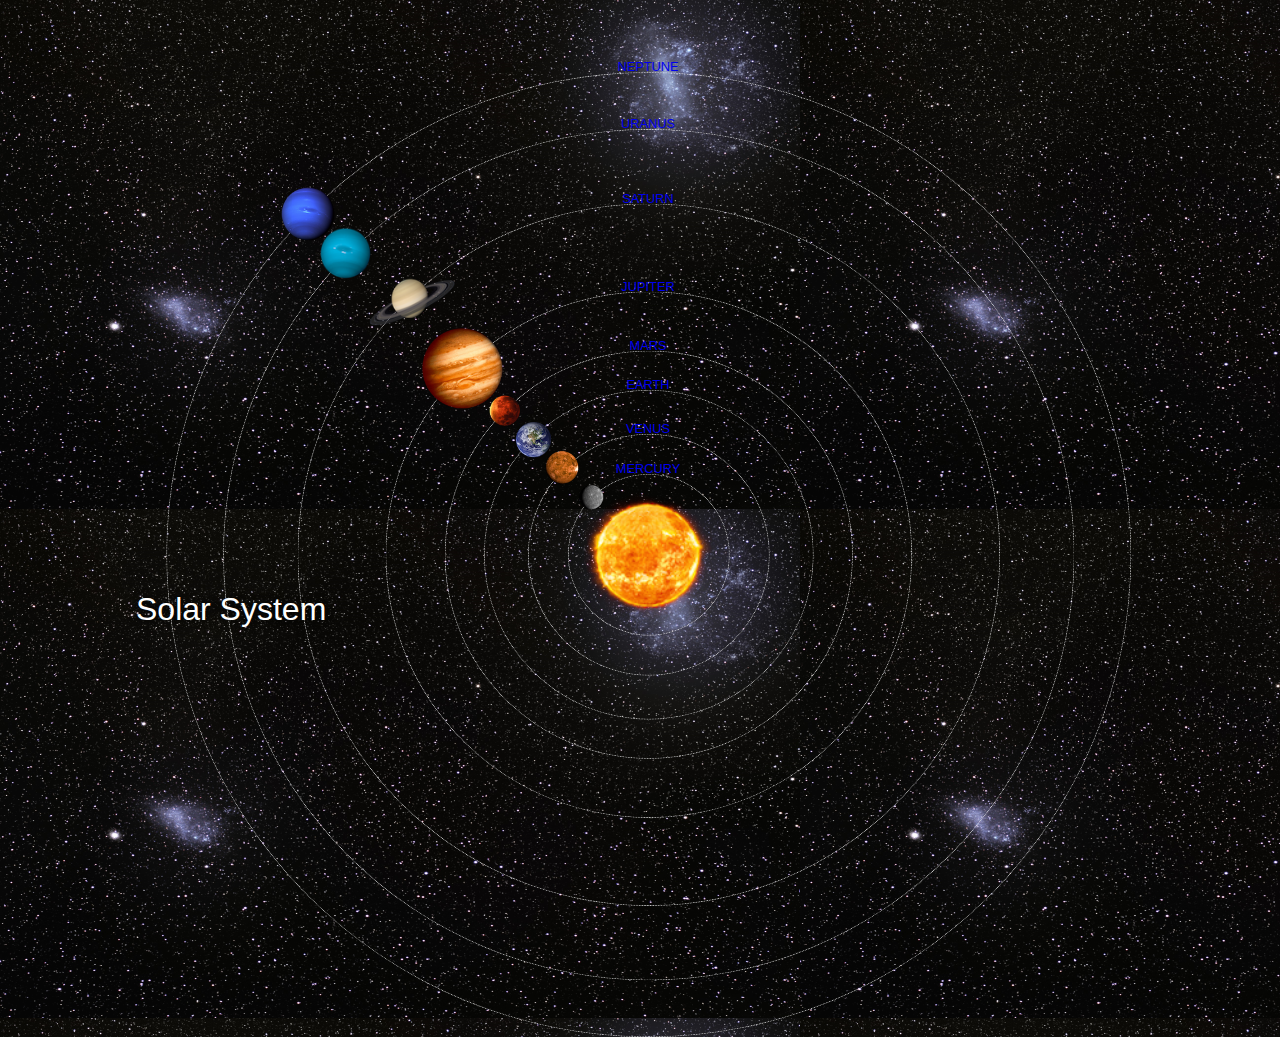
<file: index.html>
<!DOCTYPE html>
<html>
      <head>
           <title>Solar System</title>
           <link rel="stylesheet" href="style.css" />
    </head>
    <body>
         <div id="container">
               <h1>Solar System</h1>
               <a href="sun.html"><img src="images/sun.png" id="sun"/></a>
             
             <div id="neptune-orbit">
                     <a href="neptune.html"><img src="images/neptune.png" id="neptune"/></a>
             </div>
             <div id="neptune-label" class="label-box">
               <a href="neptune.html">NEPTUNE</a>
             </div>
             
             
            <div id="uranus-orbit">
                <a href="uranus.html"><img src="images/uranus.png" id="uranus"/></a>
             </div>
                <div id="uranus-label" class="label-box">
                      <a href="uranus.html">URANUS</a>
             </div>
             
              <div id="saturn-orbit">
                <a href="saturn.html"><img src="images/saturn.png" id="saturn"/></a>
             </div>
                <div id="saturn-label" class="label-box">
                      <a href="saturn.html">SATURN</a>
             </div>
             
             <div id="jupiter-orbit">
                <a href="jupiter.html"><img src="images/jupiter.png" id="jupiter"/></a>
             </div>
                <div id="jupiter-label" class="label-box">
                      <a href="jupiter.html">JUPITER</a>
             </div>
                
             
             <div id="mars-orbit">
                <a href="mars.html"><img src="images/mars.png" id="mars"/></a>
             </div>
                <div id="mars-label" class="label-box">
                      <a href="mars.html">MARS</a>
             </div>
             
             
             <div id="earth-orbit">
                <a href="earth.html"><img src="images/earth.png" id="earth"/></a>
             </div>
                <div id="earth-label" class="label-box">
                      <a href="earth.html">EARTH</a>
             </div>
             
             
             <div id="venus-orbit">
                <a href="venus.html"><img src="images/venus.png" id="venus"/></a>
             </div>
                <div id="venus-label" class="label-box">
                      <a href="venus.html">VENUS</a>
             </div>
             
             
              <div id="mercury-orbit">
                <a href="mercury.html"><img src="images/mercury.png" id="mercury"/></a>
             </div>
                <div id="mercury-label" class="label-box">
                      <a href="mercury.html">MERCURY</a>
             </div>
             
 
             
        </div>
    </body>
</html>
</file>
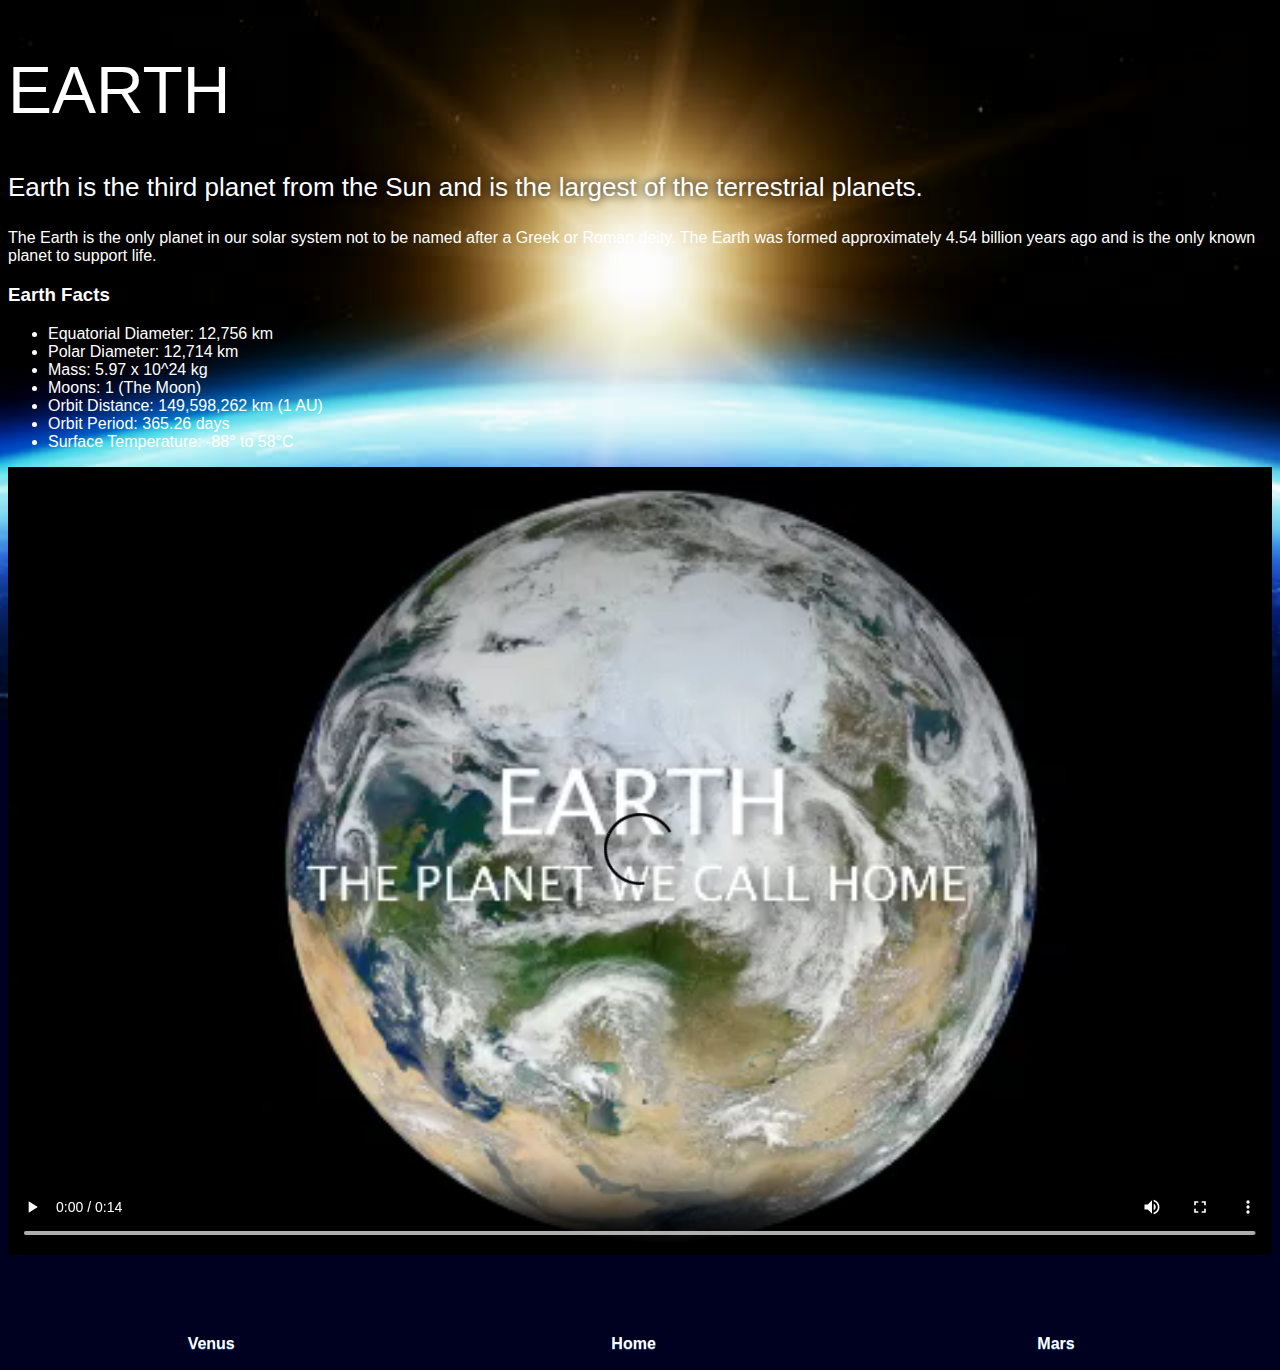
<file: earth.html>
<!DOCTYPE html>
<html>
      <head>
           <title>Solar System</title>
          <link rel="stylesheet" href="style-pages.css">
      </head>
      <body>
          <div id="main">
               <div id="content">
                   
              <h1>Earth</h1>
                <p class="intro">
                    Earth is the third planet from the Sun and is the largest of the terrestrial planets. 
                </p>             

                <p>
                    The Earth is the only planet in our solar system not to be named after a Greek or Roman deity. The Earth was formed approximately 4.54 billion years ago and is the only known planet to support life.
                </p>

                <h3>Earth Facts</h3>
                <ul>
                    <li>Equatorial Diameter:	12,756 km</li>
                    <li>Polar Diameter:	12,714 km</li>
                    <li>Mass:	5.97 x 10^24 kg</li>
                    <li>Moons:	1 (The Moon)</li>
                    <li>Orbit Distance:	149,598,262 km (1 AU)</li>
                    <li>Orbit Period:	365.26 days</li>
                    <li>Surface Temperature:	-88&deg; to 58&deg;C</li>
                </ul>
                <video id="video" controls>
                    <source src="videos/earth-video.mp4" type="video/mp4">
                </video>
              
              </div>
          
            <div id="tabs-bottom">
              <a href="venus.html">Venus</a>
              <a href="index.html">Home</a>
              <a href="mars.html">Mars</a>
              
            </div>
          
          </div>
           
      </body>
</html>
</file>
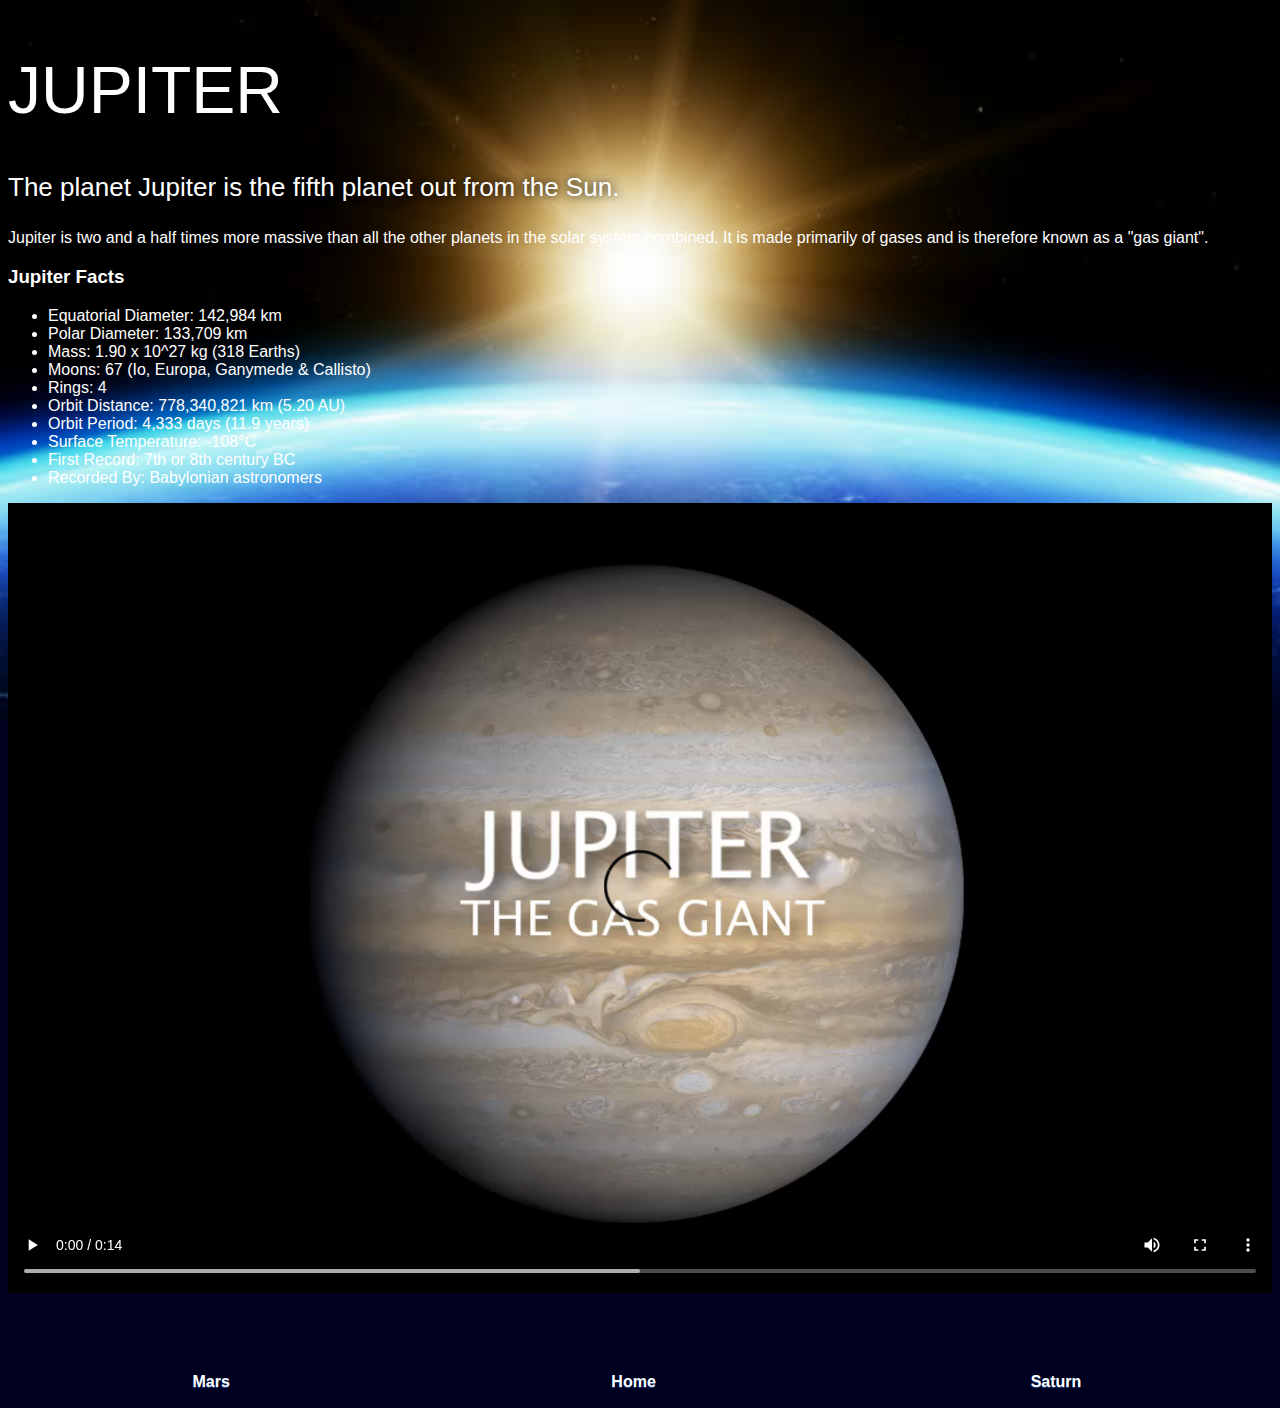
<file: jupiter.html>
<!DOCTYPE html>
<html>
      <head>
           <title>Solar System</title>
          <link rel="stylesheet" href="style-pages.css">
      </head>
      <body>
          <div id="main">
               <div id="content">
                   
              <h1>Jupiter</h1>
                <p class="intro">
                    The planet Jupiter is the fifth planet out from the Sun.
                </p>             

                <p>
                    Jupiter is two and a half times more massive than all the other planets in the solar system combined. It is made primarily of gases and is therefore known as a "gas giant".
                </p>

                <h3>Jupiter Facts</h3>
                <ul>
                    <li>Equatorial Diameter:	142,984 km</li>
                    <li>Polar Diameter:	133,709 km</li>
                    <li>Mass:	1.90 x 10^27 kg (318 Earths)</li>
                    <li>Moons:	67 (Io, Europa, Ganymede & Callisto)</li>
                    <li>Rings:	4</li>
                    <li>Orbit Distance:	778,340,821 km (5.20 AU)</li>
                    <li>Orbit Period:	4,333 days (11.9 years)</li>
                    <li>Surface Temperature:	-108&deg;C</li>
                    <li>First Record:	7th or 8th century BC</li>
                    <li>Recorded By:	Babylonian astronomers</li>
                </ul>
                <video id="video" controls>
                    <source src="videos/jupiter-video.mp4" type="video/mp4">
                </video>
 
              </div>
          
            <div id="tabs-bottom">
              <a href="mars.html">Mars</a>
              <a href="index.html">Home</a>
              <a href="saturn.html">Saturn</a>
              
            </div>
          
          </div>
           
      </body>
</html>
</file>
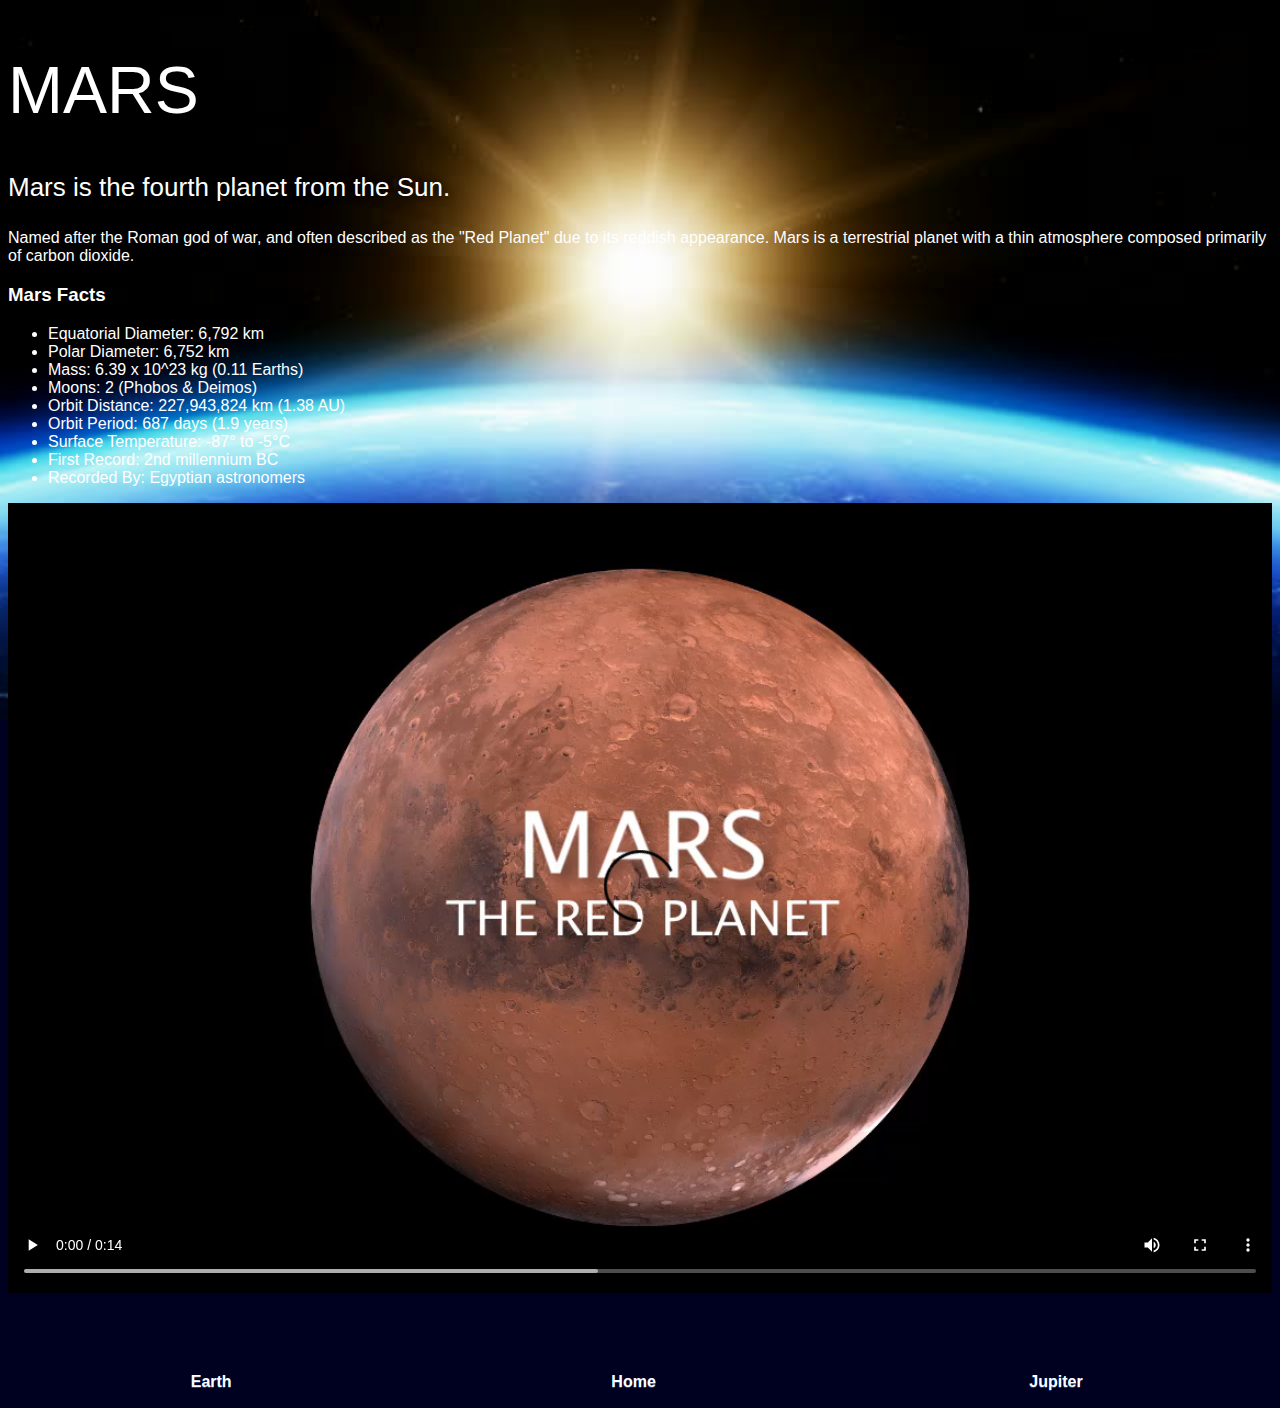
<file: mars.html>
<!DOCTYPE html>
<html>
      <head>
           <title>Solar System</title>
          <link rel="stylesheet" href="style-pages.css">
      </head>
      <body>
          <div id="main">
               <div id="content">
              <h1>Mars</h1>
                   
                <p class="intro">
                    Mars is the fourth planet from the Sun.  
                </p>             

                <p>
                    Named after the Roman god of war, and often described as the "Red Planet" due to its reddish appearance. Mars is a terrestrial planet with a thin atmosphere composed primarily of carbon dioxide.
                </p>

                <h3>Mars Facts</h3>
                <ul>
                    <li>Equatorial Diameter:	6,792 km</li>
                    <li>Polar Diameter:	6,752 km</li>
                    <li>Mass:	6.39 x 10^23 kg (0.11 Earths)</li>
                    <li>Moons:	2 (Phobos & Deimos)</li>
                    <li>Orbit Distance:	227,943,824 km (1.38 AU)</li>
                    <li>Orbit Period:	687 days (1.9 years)</li>
                    <li>Surface Temperature:	-87&deg; to -5&deg;C</li>
                    <li>First Record:	2nd millennium BC</li>
                    <li>Recorded By:	Egyptian astronomers</li>
                </ul>
                <video id="video" controls>
                    <source src="videos/mars-video.mp4" type="video/mp4">
                </video>
              </div>
            
            <div id="tabs-bottom">
              <a href="earth.html">Earth</a>
              <a href="index.html">Home</a>
              <a href="jupiter.html">Jupiter</a>
              
            </div>
          
          </div>
           
      </body>
</html>
</file>
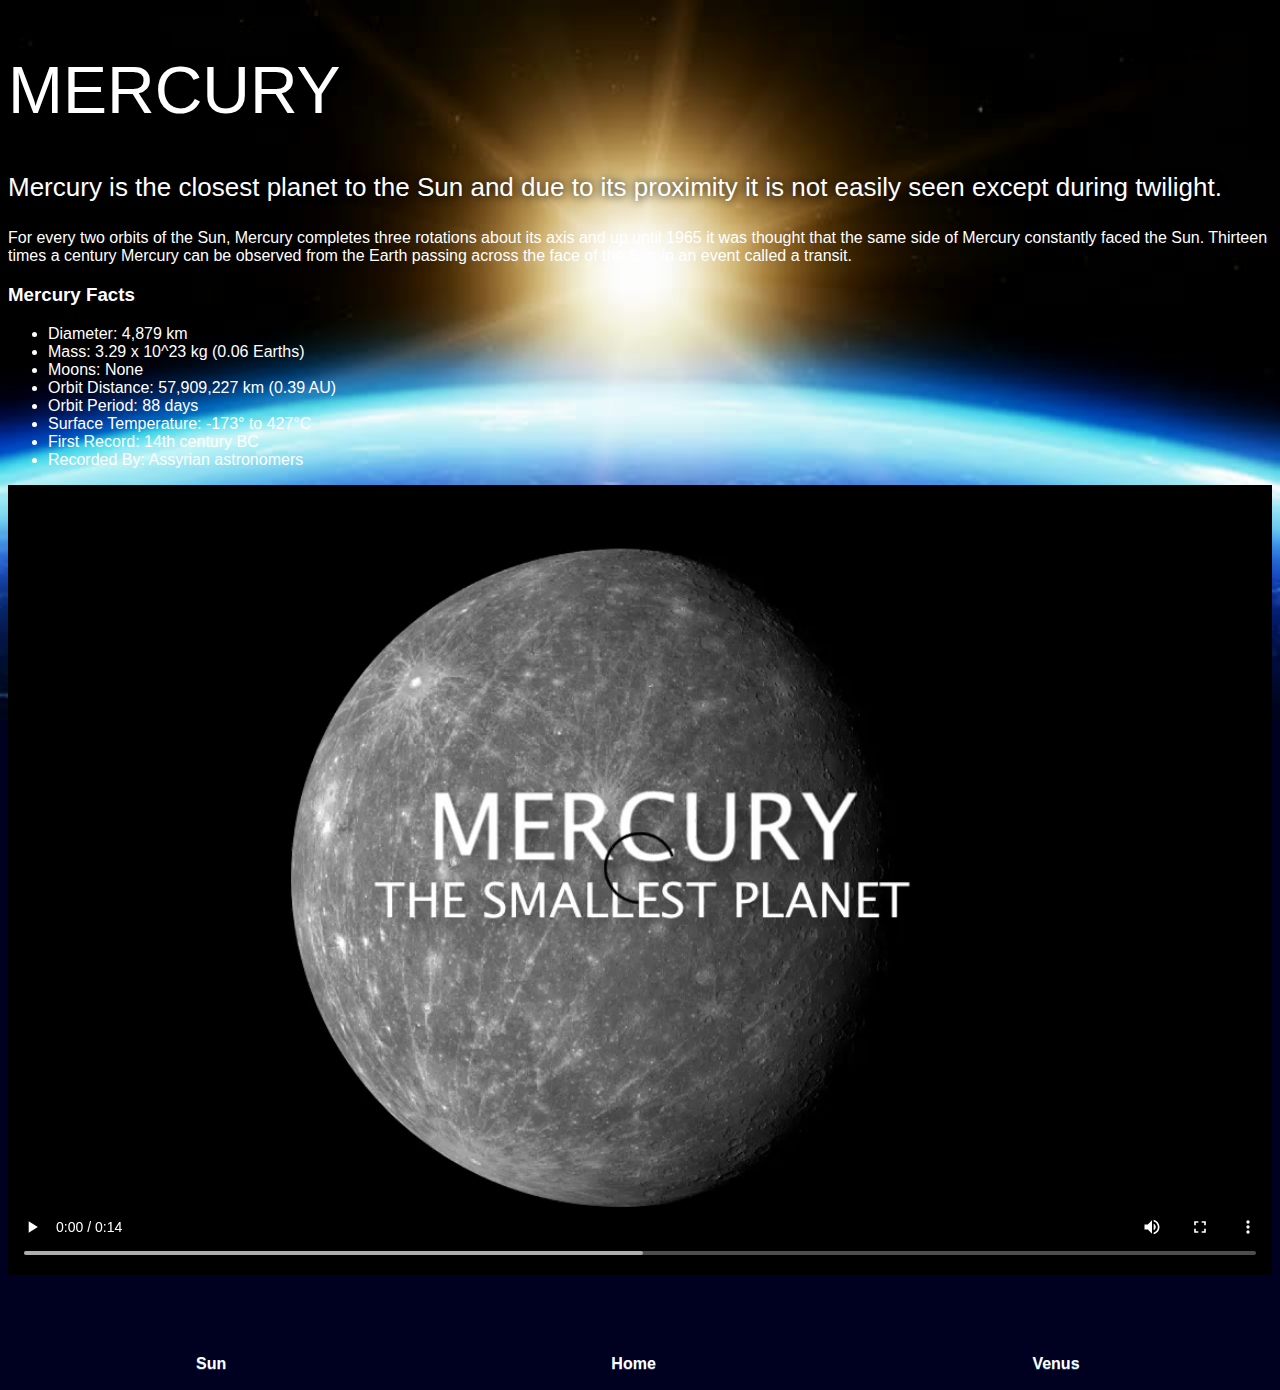
<file: mercury.html>
<!DOCTYPE html>
<html>
      <head>
           <title>Solar System</title>
          <link rel="stylesheet" href="style-pages.css">
      </head>
      <body>
           <div id="main">
               <div id="content">
               <h1>Mercury</h1>
                <p class="intro">
                    Mercury is the closest planet to the Sun and due to its proximity it is not easily seen except during twilight. 
                </p>             

                <p>
                    For every two orbits of the Sun, Mercury completes three rotations about its axis and up until 1965 it was thought that the same side of Mercury constantly faced the Sun. Thirteen times a century Mercury can be observed from the Earth passing across the face of the Sun in an event called a transit.
                </p>

                <h3>Mercury Facts</h3>
                <ul>
                    <li>Diameter:	4,879 km</li>
                    <li>Mass:	3.29 x 10^23 kg (0.06 Earths)</li>
                    <li>Moons:	None</li>
                    <li>Orbit Distance:	57,909,227 km (0.39 AU)</li>
                    <li>Orbit Period:	88 days</li>
                    <li>Surface Temperature:	-173&deg; to 427&deg;C</li>
                    <li>First Record:	14th century BC</li>
                    <li>Recorded By:	Assyrian astronomers</li>
                </ul>
                <video id="video" controls>
                    <source src="videos/mercury-video.mp4" type="video/mp4">
                </video>
                      </div>
                      
                <div id="tabs-bottom">
                  <a href="sun.html">Sun</a>
                  <a href="index.html">Home</a>
                  <a href="venus.html">Venus</a>   
               </div>
          </div>
          
      </body>
</html>
</file>
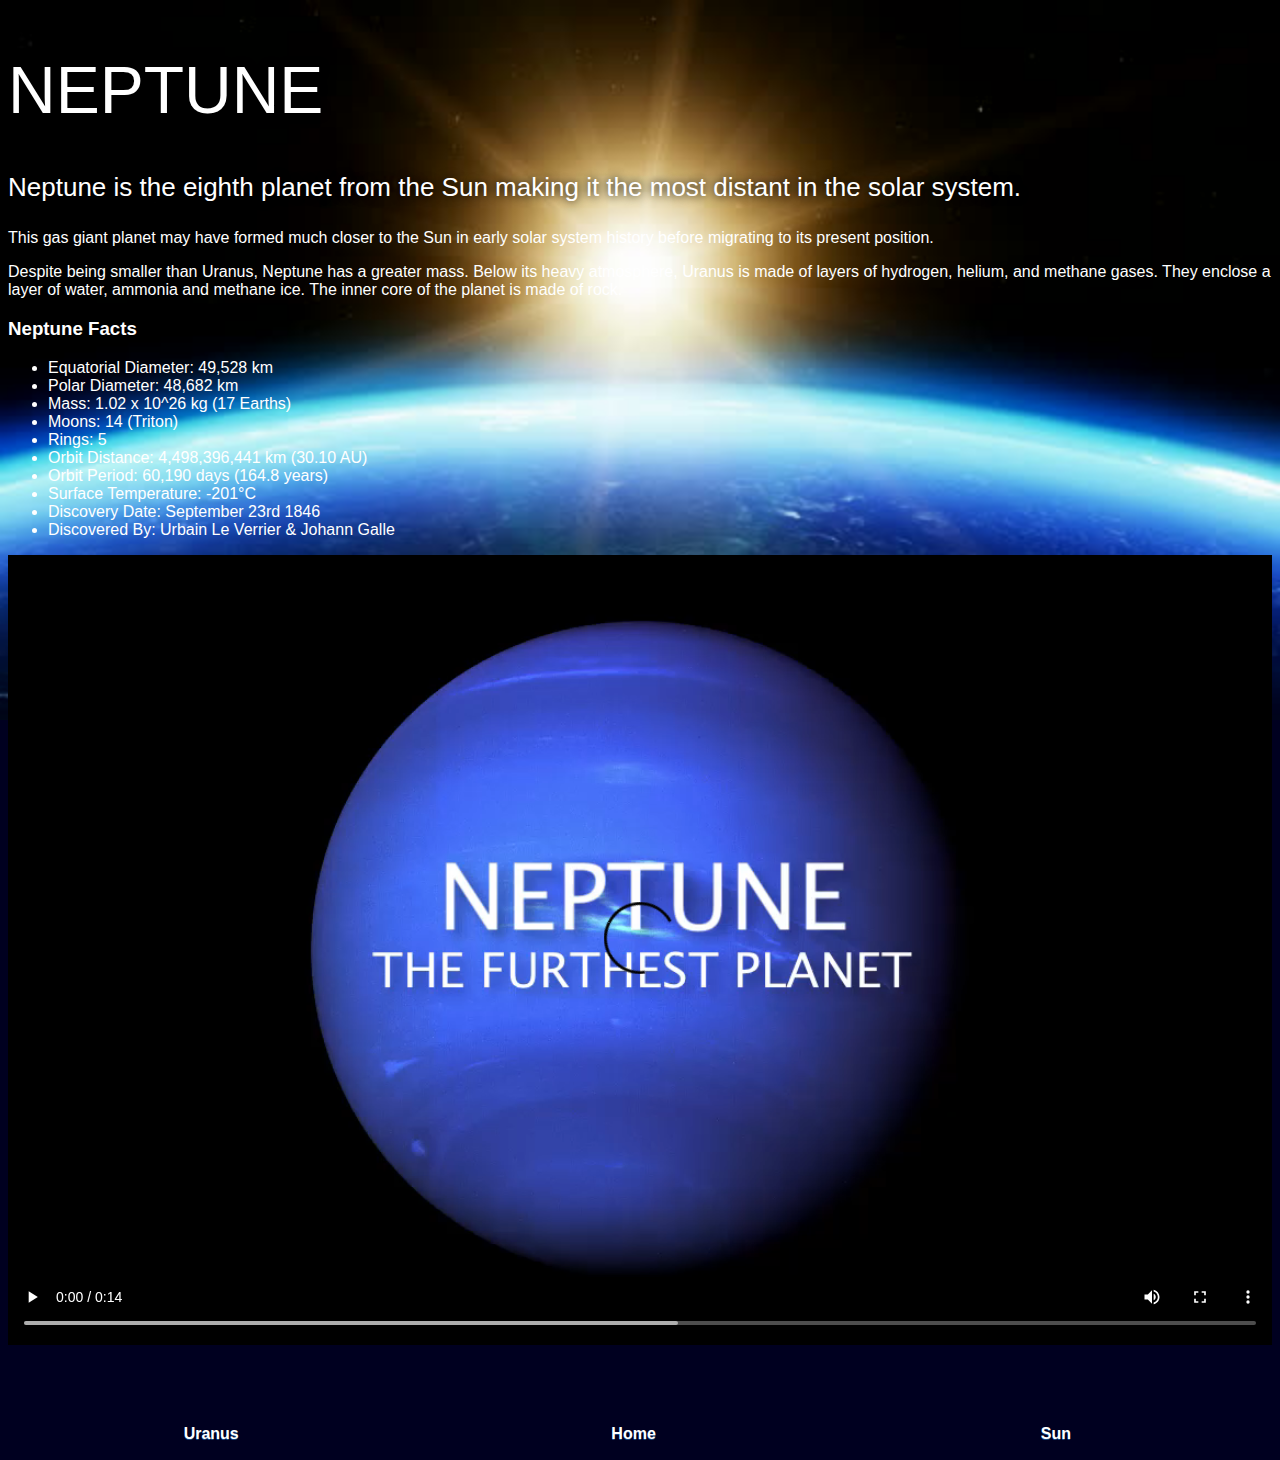
<file: neptune.html>
<!DOCTYPE html>
<html>
      <head>
           <title>Solar System</title>
          <link rel="stylesheet" href="style-pages.css">
      </head>
      <body>
          <div id="main">
               <div id="content">
                   
              <h1>Neptune</h1>
                <p class="intro">
                    Neptune is the eighth planet from the Sun making it the most distant in the solar system. 
                </p>             
                <p>
                    This gas giant planet may have formed much closer to the Sun in early solar system history before migrating to its present position.</p>

                <p>Despite being smaller than Uranus, Neptune has a greater mass. Below its heavy atmosphere, Uranus is made of layers of hydrogen, helium, and methane gases. They enclose a layer of water, ammonia and methane ice. The inner core of the planet is made of rock.</p>

                <h3>Neptune Facts</h3>
                <ul>
                    <li>Equatorial Diameter:	49,528 km</li>
                    <li>Polar Diameter:	48,682 km</li>
                    <li>Mass:	1.02 x 10^26 kg (17 Earths)</li>
                    <li>Moons:	14 (Triton)</li>
                    <li>Rings:	5</li>
                    <li>Orbit Distance:	4,498,396,441 km (30.10 AU)</li>
                    <li>Orbit Period:	60,190 days (164.8 years)</li>
                    <li>Surface Temperature:	-201&deg;C</li>
                    <li>Discovery Date:	September 23rd 1846</li>
                    <li>Discovered By:	Urbain Le Verrier & Johann Galle</li>
                </ul>

                <video id="video" controls>
                    <source src="videos/neptune-video.mp4" type="video/mp4">
                </video>
              
              </div>
          
            <div id="tabs-bottom">
              <a href="uranus.html">Uranus</a>
              <a href="index.html">Home</a>
              <a href="sun.html">Sun</a>
              
            </div>
          
          </div>
           
      </body>
</html>
</file>
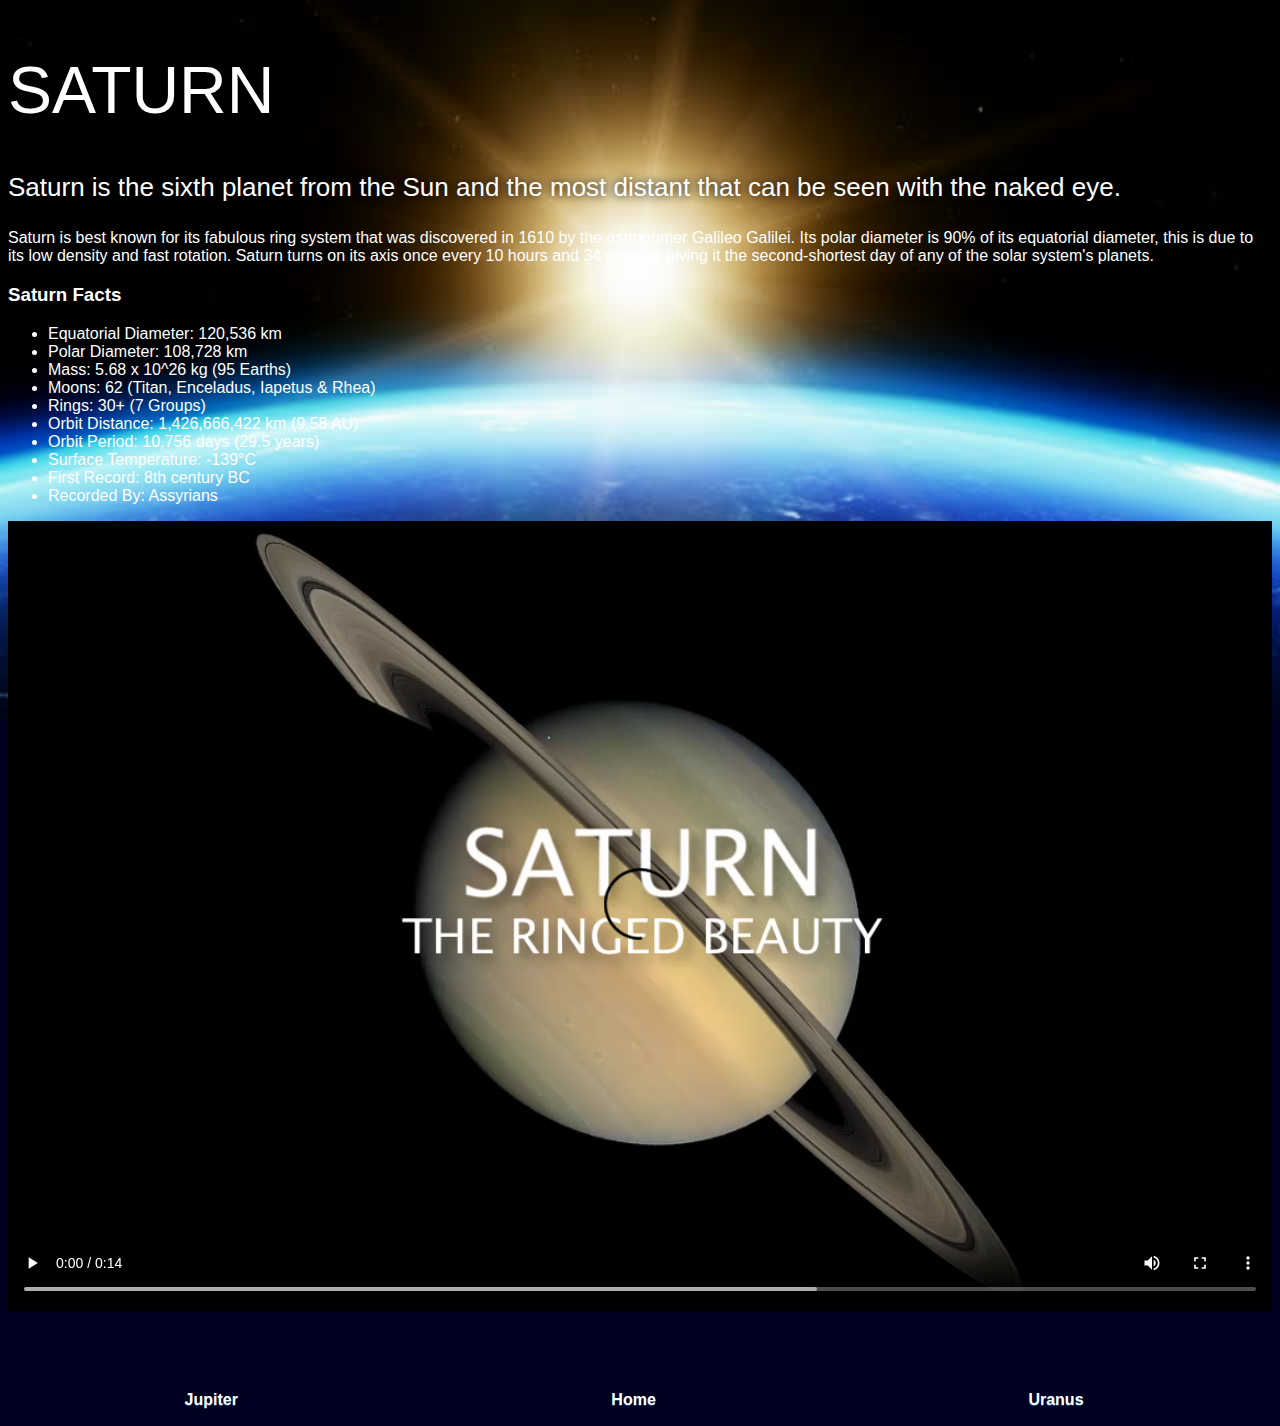
<file: saturn.html>
<!DOCTYPE html>
<html>
      <head>
           <title>Solar System</title>
          <link rel="stylesheet" href="style-pages.css">
      </head>
      <body>
          <div id="main">
               <div id="content">
                   
                   <h1>Saturn</h1>
                <p class="intro">
                    Saturn is the sixth planet from the Sun and the most distant that can be seen with the naked eye.
                </p>             

                <p>
                    Saturn is best known for its fabulous ring system that was discovered in 1610 by the astronomer Galileo Galilei. Its polar diameter is 90% of its equatorial diameter, this is due to its low density and fast rotation. Saturn turns on its axis once every 10 hours and 34 minutes giving it the second-shortest day of any of the solar system's planets.
                </p>

                <h3>Saturn Facts</h3>
                <ul>
                    <li>Equatorial Diameter:	120,536 km</li>
                    <li>Polar Diameter:	108,728 km</li>
                    <li>Mass:	5.68 x 10^26 kg (95 Earths)</li>
                    <li>Moons:	62 (Titan, Enceladus, Iapetus & Rhea)</li>
                    <li>Rings:	30+ (7 Groups)</li>
                    <li>Orbit Distance:	1,426,666,422 km (9.58 AU)</li>
                    <li>Orbit Period:	10,756 days (29.5 years)</li>
                    <li>Surface Temperature:	-139&deg;C</li>
                    <li>First Record:	8th century BC</li>
                    <li>Recorded By:	Assyrians</li>
                </ul>
                <video id="video" controls>
                    <source src="videos/saturn-video.mp4" type="video/mp4">
                </video>
              
              </div>
              
            <div id="tabs-bottom">
              <a href="jupiter.html">Jupiter</a>
              <a href="index.html">Home</a>
              <a href="uranus.html">Uranus</a>
              
            </div>
          
          </div>
           
      </body>
</html>
</file>
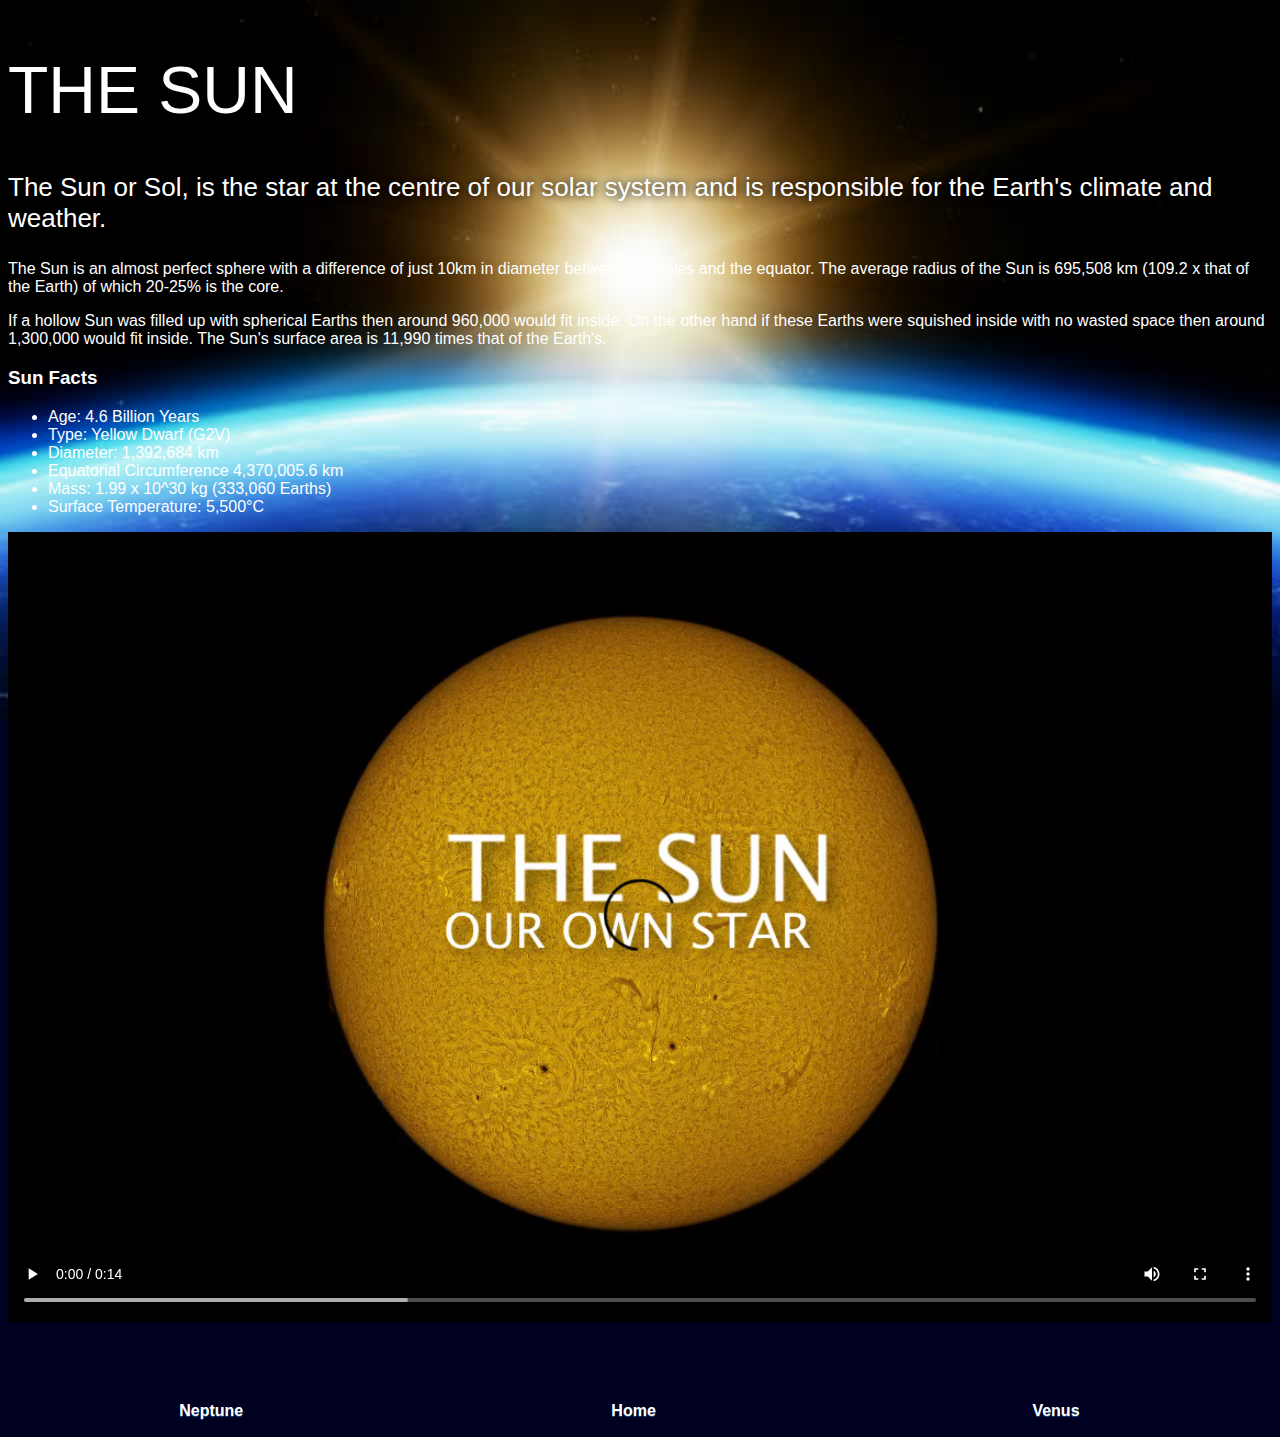
<file: sun.html>
<!DOCTYPE html>
<html>
      <head>
          <title>Solar System</title>
          <link rel="stylesheet" href="style-pages.css" />
      </head>
      <body>
          <div id="main">
                 <div id="content">
                     <h1>The Sun</h1>
                <p class="intro">
                    The Sun or Sol, is the star at the centre of our solar system and is responsible for the Earth's climate and weather. 
                </p>             

                <p>
                    The Sun is an almost perfect sphere with a difference of just 10km in diameter between the poles and the equator. The average radius of the Sun is 695,508 km (109.2 x that of the Earth) of which 20-25% is the core.
                </p>
                <p>
                    If a hollow Sun was filled up with spherical Earths then around 960,000 would fit inside. On the other hand if these Earths were squished inside with no wasted space then around 1,300,000 would fit inside. The Sun's surface area is 11,990 times that of the Earth's.
                </p>

                <h3>Sun Facts</h3>
                <ul>
                    <li>Age:	4.6 Billion Years</li>
                    <li>Type:	Yellow Dwarf (G2V)</li>
                    <li>Diameter:	1,392,684 km</li>
                    <li>Equatorial Circumference	4,370,005.6 km</li>
                    <li>Mass:	1.99 x 10^30 kg (333,060 Earths)</li>
                    <li>Surface Temperature:	5,500°C</li>
                </ul>
                     
                    <video id="video" controls>
                           <source src="videos/sun-video.mp4" type="video/mp4" >   
                     </video> 
                     
              </div>
                 
                  <div id="tabs-bottom">
                     <a href="neptune.html">Neptune</a>
                     <a href="index.html">Home</a>
                     <a href="venus.html">Venus</a>
              
              
              </div>
          
          
          </div>
           
      </body>
</html>
</file>
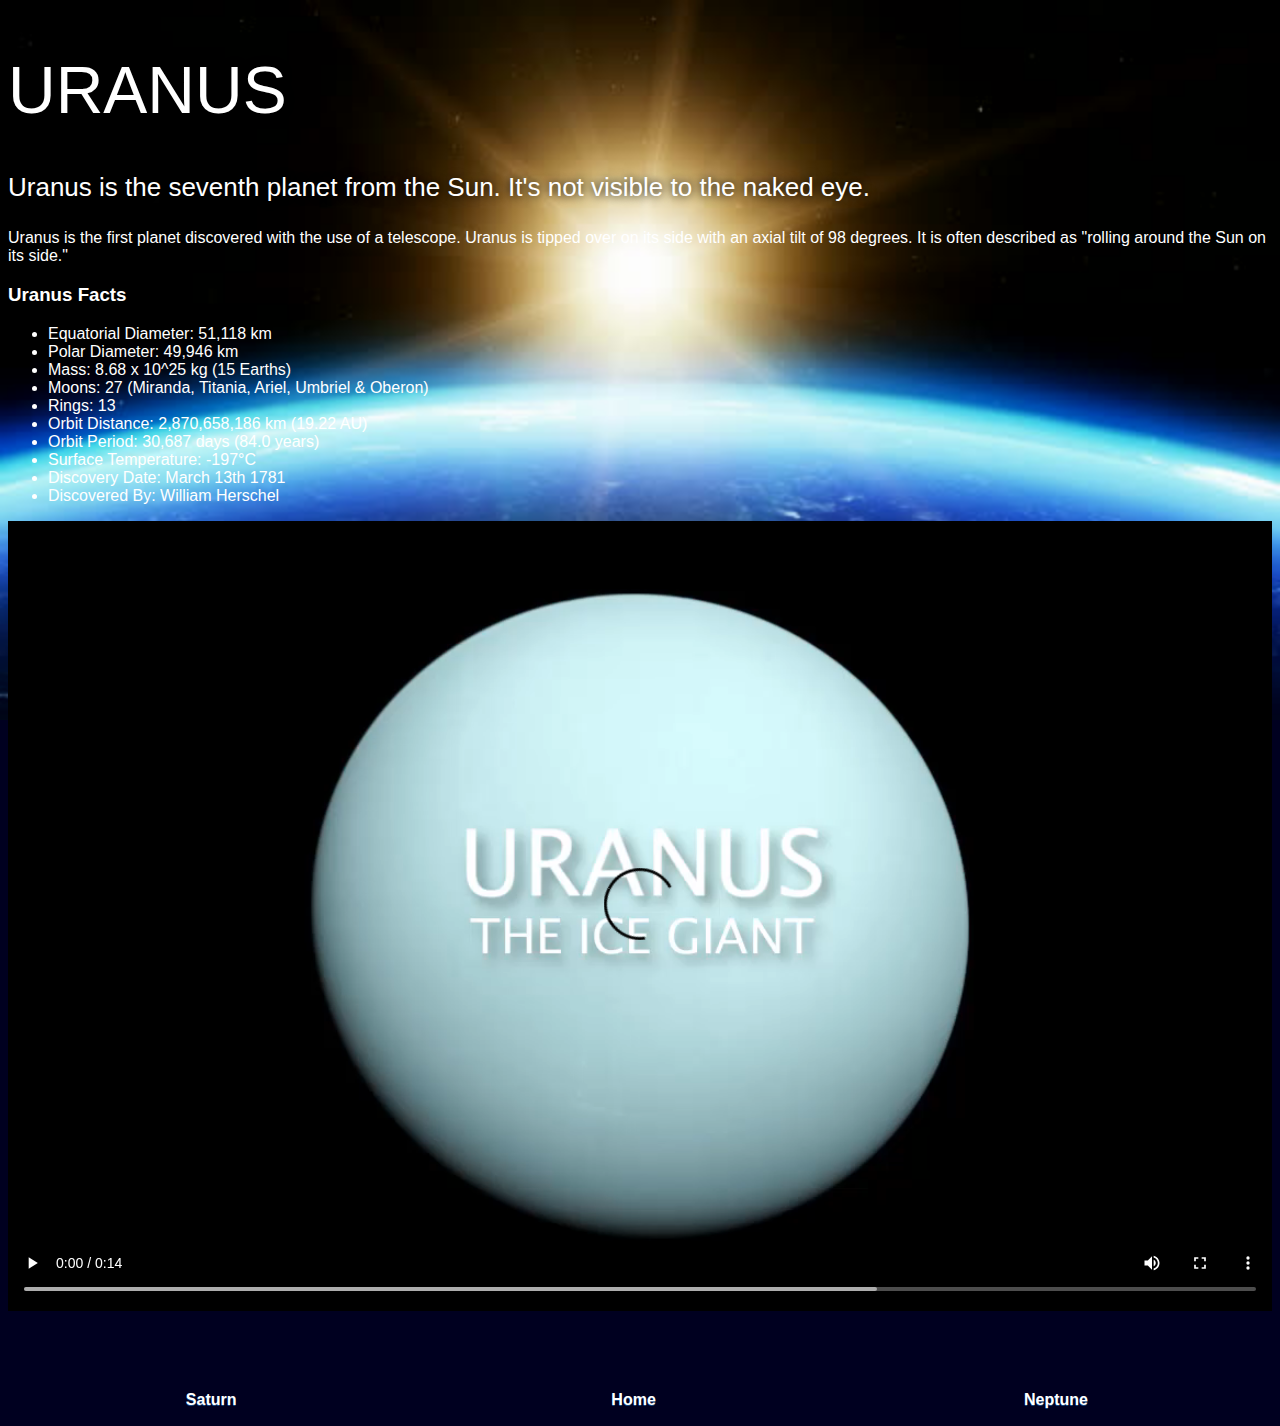
<file: uranus.html>
<!DOCTYPE html>
<html>
      <head>
           <title>Solar System</title>
          <link rel="stylesheet" href="style-pages.css">
      </head>
      <body>
          <div id="main">
               <div id="content">
                   
              <h1>Uranus</h1>
                <p class="intro">
                    Uranus is the seventh planet from the Sun. It's not visible to the naked eye.
                </p>             

                <p>
                    Uranus is the first planet discovered with the use of a telescope. Uranus is tipped over on its side with an axial tilt of 98 degrees. It is often described as "rolling around the Sun on its side."
                </p>

                <h3>Uranus Facts</h3>
                <ul>
                    <li>Equatorial Diameter:	51,118 km</li>
                    <li>Polar Diameter:	49,946 km</li>
                    <li>Mass:	8.68 x 10^25 kg (15 Earths)</li>
                    <li>Moons:	27 (Miranda, Titania, Ariel, Umbriel & Oberon)</li>
                    <li>Rings:	13</li>
                    <li>Orbit Distance:	2,870,658,186 km (19.22 AU)</li>
                    <li>Orbit Period:	30,687 days (84.0 years)</li>
                    <li>Surface Temperature:	-197&deg;C</li>
                    <li>Discovery Date:	March 13th 1781</li>
                    <li>Discovered By:	William Herschel</li>
                </ul>
                <video id="video" controls>
                    <source src="videos/uranus-video.mp4" type="video/mp4">
                </video>
              
              </div>
              
            <div id="tabs-bottom">
              <a href="saturn.html">Saturn</a>
              <a href="index.html">Home</a>
              <a href="neptune.html">Neptune</a>
              
            </div>
          
          </div>
           
      </body>
</html>
</file>
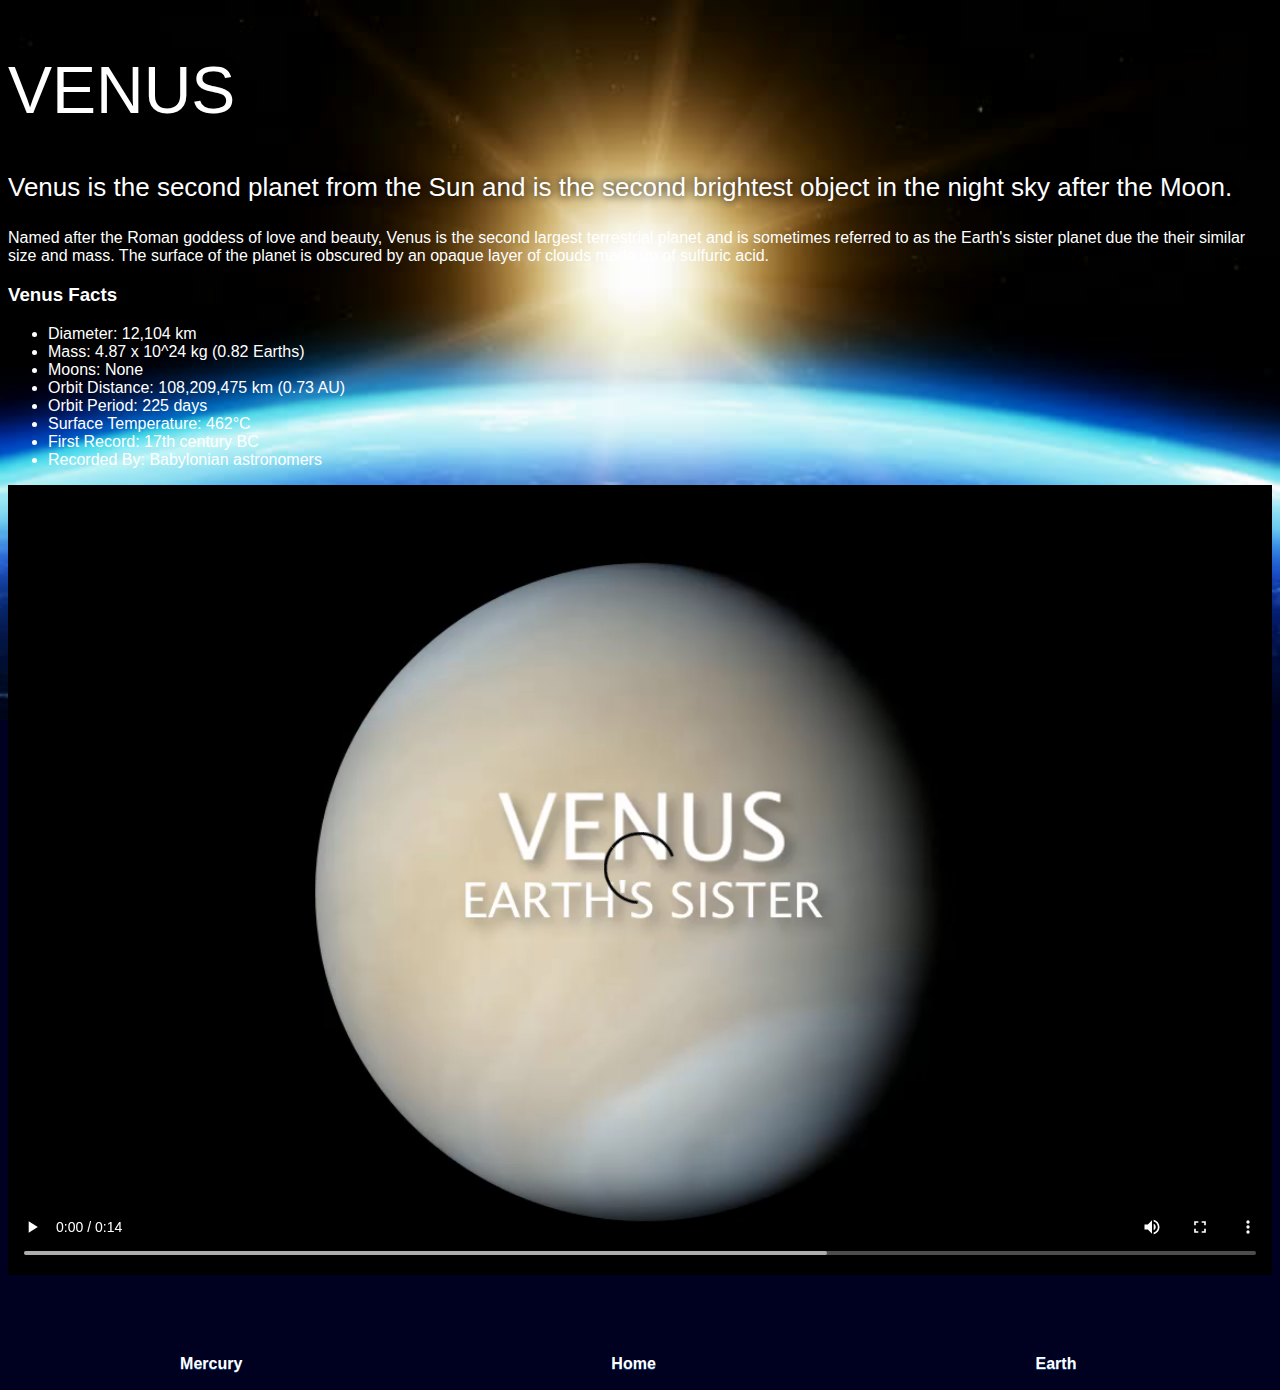
<file: venus.html>
<!DOCTYPE html>
<html>
      <head>
           <title>Solar System</title>
          <link rel="stylesheet" href="style-pages.css">
      </head>
      <body>
          <div id="main">
               <div id="content">
                   
              <h1>Venus</h1>
                <p class="intro">
                    Venus is the second planet from the Sun and is the second brightest object in the night sky after the Moon. 
                </p>             

                <p>
                    Named after the Roman goddess of love and beauty, Venus is the second largest terrestrial planet and is sometimes referred to as the Earth's sister planet due the their similar size and mass. The surface of the planet is obscured by an opaque layer of clouds made up of sulfuric acid.
                </p>

                <h3>Venus Facts</h3>
                <ul>
                    <li>Diameter:	12,104 km</li>
                    <li>Mass:	4.87 x 10^24 kg (0.82 Earths)</li>
                    <li>Moons:	None</li>
                    <li>Orbit Distance:	108,209,475 km (0.73 AU)</li>
                    <li>Orbit Period:	225 days</li>
                    <li>Surface Temperature:	462&deg;C</li>
                    <li>First Record:	17th century BC</li>
                    <li>Recorded By:	Babylonian astronomers</li>
                </ul>
                <video id="video" controls>
                    <source src="videos/venus-video.mp4" type="video/mp4">
                </video>
              
              </div>

            <div id="tabs-bottom">
              <a href="mercury.html">Mercury</a>
              <a href="index.html">Home</a>
              <a href="earth.html">Earth</a>
              
            </div>
          
          </div>
           
      </body>
</html>
</file>
<file: style.css>
body{
    width: 100%;
    height: 100%;
    background: url('images/space.png');
    overflow: hidden;
}

h1{
    font-family: sans-serif;
    font-weight: 100;
    font-size: 40px;
    text-shadow: 0 0 10px #000000;
    color: white;
}

/*====================SUN====================*/

#sun{
    position: absolute;
    z-index: 1000;
    width: 160px;
    bottom: 10px;
    left: 50%;
    margin-left: -80px;  
}

/*====================NEPTUNE====================*/

#neptune{
    width: 66px;
    height: 66px;
    margin: 143px;
    z-index: 1000;
    animation: spin-right 8s linear infinite;
    -webkit-animation: spin-right 8s linear infinite;
}

#neptune-orbit{
    position: absolute;
    width: 1204px;
    height: 1204px;
    bottom: -512px;
    left: 50%;
    margin-left: -602px;
    border: 1px dotted white;
    border-radius: 50%;
    animation: spin-left 14s linear infinite;
    -webkit-animation: spin-left 14s linear infinite;
}

#neptune-label{
    bottom: 692px;
}

/*====================PLEASE REMOVE====================*/

#container{
    transform: scale(0.8, 0.8) translate(0, 700px);
}

/*====================LABEL BOX====================*/

.label-box{
    position: absolute;
    width: 150px;
    left: 50%;
    margin-left: -75px;
    text-align: center;
    color: white;
    font-weight: 100;
    font-family: sans-serif;
}

.label-box a{
    text-decoration: none;
    padding: 0;
    margin: o;
}

.label-box a:visited{
    color: white;
}

/*=======================ANIMATION=====================*/

@keyframes spin-left{
    100%{
        transform: rotate(-360deg);
        -webkit-transform: rotate(-360deg);
    }
}

@keyframes spin-right{
    100%{
        transform: rotate(360deg);
        -webkit-transform: rotate(360deg);
    }
}


/*=======================URANUS=====================*/

#uranus{
    width: 66px;
    height: 66px;
    margin: 120px;
    z-index: 1000;
    animation: spin-right 8s linear infinite;
    -webkit-animation: spin-right 8s linear infinite;
}

#uranus-orbit{
    position: absolute;
    width: 1062px;
    height: 1062px;
    bottom: -441px;
    left: 50%;
    margin-left: -531px;
    border: 1px dotted white;
    border-radius: 50%;
    animation: spin-left 15s linear infinite;
    -webkit-animation: spin-left 15s linear infinite;
}

#uranus-label{
    bottom: 620px;
}

/*=======================SATURN=====================*/

#saturn{
    width: 110px;
    height: 66px;
    margin: 85px;
    z-index: 1000;
    animation: spin-right 13s linear infinite;
    -webkit-animation: spin-right 13s linear infinite;
}

#saturn-orbit{
    position: absolute;
    width: 876px;
    height: 876px;
    bottom: -348px;
    left: 50%;
    margin-left: -438px;
    border: 1px dotted white;
    border-radius: 50%;
    animation: spin-left 13s linear infinite;
    -webkit-animation: spin-left 13s linear infinite;
}

#saturn-label{
    bottom: 527px;
}

/*=======================JUPITER=====================*/ 

#jupiter{
    width: 100px;
    height: 100px;
    margin: 45px;
    z-index: 1000;
    animation: spin-right 10s linear infinite;
    -webkit-animation: spin-right 10s linear infinite;
}

#jupiter-orbit{
    position: absolute;
    width: 656px;
    height: 656px;
    bottom: -238px;
    left: 50%;
    margin-left: -328px;
    border: 1px dotted white;
    border-radius: 50%;
    animation: spin-left 10s linear infinite;
    -webkit-animation: spin-left 10s linear infinite;
}

#jupiter-label{
    bottom: 417px;
}


/*=======================MARS=====================*/

#mars{
    width: 38px;
    height: 38px;
    margin: 55px;
    z-index: 1000;
    animation: spin-right 3s linear infinite;
    -webkit-animation: spin-right 3s linear infinite;
}

#mars-orbit{
    position: absolute;
    width: 508px;
    height: 508px;
    bottom: -164px;
    left: 50%;
    margin-left: -254px;
    border: 1px dotted white;
    border-radius: 50%;
    animation: spin-left 4s linear infinite;
    -webkit-animation: spin-left 4s linear infinite;
}

#mars-label{
    bottom: 343px;
}


/*=======================EARTH=====================*/

#earth{
    width: 50px;
    height: 50px;
    margin: 36px;
    z-index: 1000;
    animation: spin-right 3s linear infinite;
    -webkit-animation: spin-right 3s linear infinite;
}

#earth-orbit{
    position: absolute;
    width: 410px;
    height: 410px;
    bottom: -115px;
    left: 50%;
    margin-left: -205px;
    border: 1px dotted white;
    border-radius: 50%;
    animation: spin-left 5s linear infinite;
    -webkit-animation: spin-left 5s linear infinite;
}

#earth-label{
    bottom: 294px;
}


/*=======================VENUS=====================*/

#venus{
    width: 50px;
    height: 50px;
    margin: 16px;
    z-index: 1000;
}

#venus-orbit{
    position: absolute;
    width: 300px;
    height: 300px;
    bottom: -60px;
    left: 50%;
    margin-left: -150px;
    border: 1px dotted white;
    border-radius: 50%;
    animation: spin-left 4s linear infinite;
    -webkit-animation: spin-left 4s linear infinite;
}

#venus-label{
    bottom: 239px;
}


/*=======================MERCURY=====================*/

#mercury{
    width: 40px;
    height: 40px;
    margin: 8px;
    z-index: 1000;
}

#mercury-orbit{
    position: absolute;
    width: 200px;
    height: 200px;
    bottom: -10px;
    left: 50%;
    margin-left: -100px;
    border: 1px dotted white;
    border-radius: 50%;
    animation: spin-left 2s linear infinite;
    -webkit-animation: spin-left 2s linear infinite;
}

#mercury-label{
    bottom: 189px;
}
</file>
<file: style-pages.css>
body{
    margin: 0;
    padding: 0;
    width: 100%;
    background-color: #000020;
    font-family: sans-serif;
    background-image: url(images/earth-sunrise.jpg);
    background-repeat: no-repeat;
    background-size: 100%;
    color: #ffffff;
}

h1{
    font-weight: 100;
    font-size: 66px;
    text-shadow: 0 0 10px #000000;
    text-transform: uppercase;
}

p.intro{
    font-size: 26px;
    font-weight: 200;
    text-shadow: 0 0 10px #000000;
}

#content{
    margin-bottom: 50px;
    padding: 8px;
}

#video{
    width: 100%;
}

\*===========================BOTTOM TABS====================*/

#tabs-bottom{
    position: fixed;
    bottom: 0;
    left: 0;
    z-index: 500;
    display: inline-block;
    width: 100%;
    height: 50px;
    
    box-shadow: inset 0px 1px 0px 0px #54a3f7;
    background: linear-gradient(#007dc1, #0061a7);
    border-radius: 3px;
    border-color: 1px solid #124d77;
}

#tabs-bottom a{
    float: left;
    display: block;
    width: 33%;
    height: 35px;
    font-weight: 700;
    color: white;
    text-align: center;
    text-decoration: none;
    text-shadow: 0px 1px 0px #154682;
    padding-top: 18px; 
}
</file>
